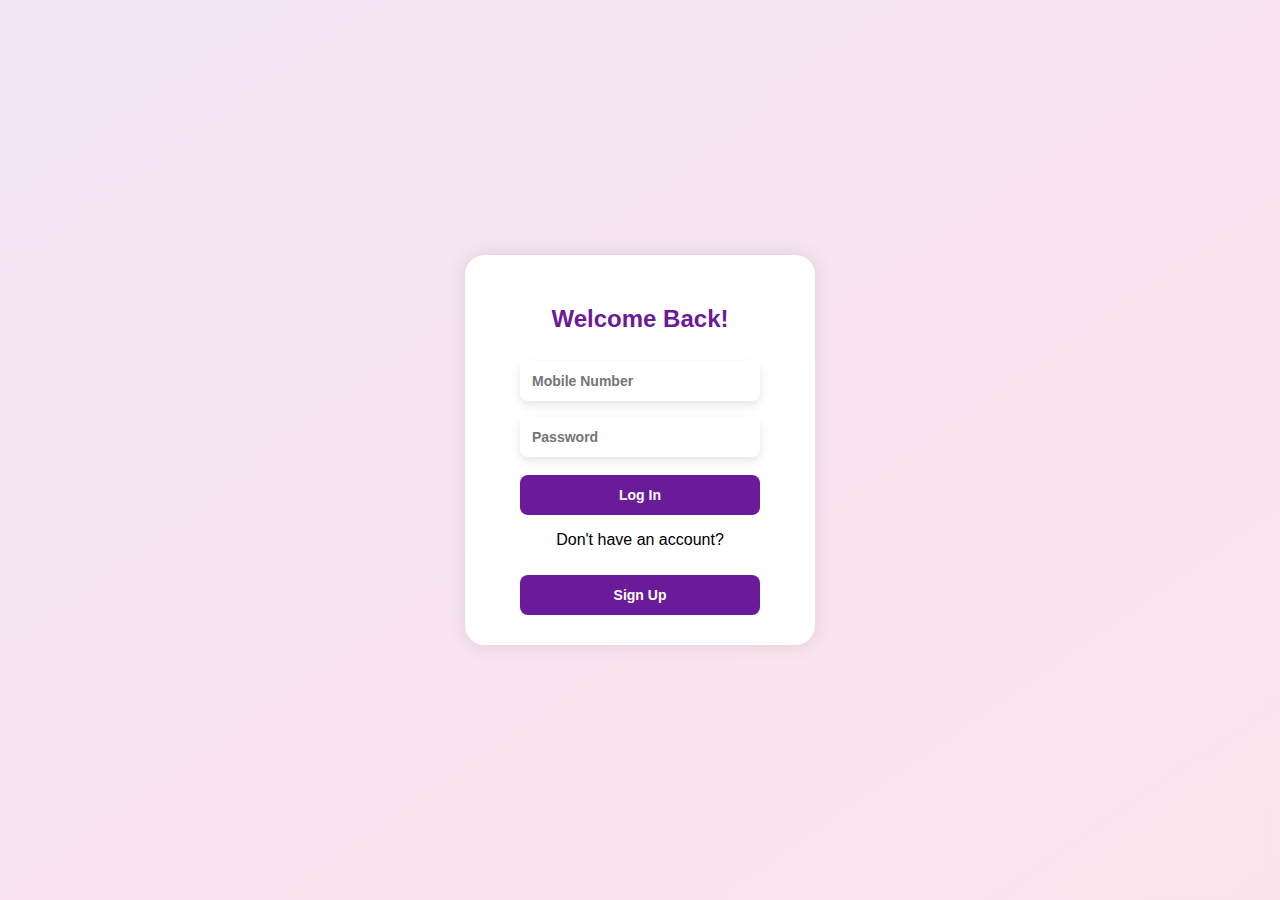
<file: index.html>
<!DOCTYPE html>
<html lang="en">
<head>
  <meta charset="UTF-8" />
  <meta name="viewport" content="width=device-width, initial-scale=1.0"/>
  <title>Login - Mobile Recharge</title>
  <link rel="stylesheet" href="style.css" />
  <script src="script.js" defer></script>
</head>
<body class="login-body">
  <div class="login-container">
    <h2>Welcome Back!</h2>

    <input type="text" id="loginMobile" placeholder="Mobile Number" />
    <input type="password" id="loginPassword" placeholder="Password" />

    <button class="small-btn" onclick="handleLogin(event)">Log In</button>

    <div class="login-actions">
      <p>Don't have an account?</p>
      <button class="small-btn" onclick="window.location.href='signup.html'">Sign Up</button>
    </div>
  </div>
    <div id="successToast" class="toast">Login successful! Redirecting...</div>
</body>
</html>
</file>
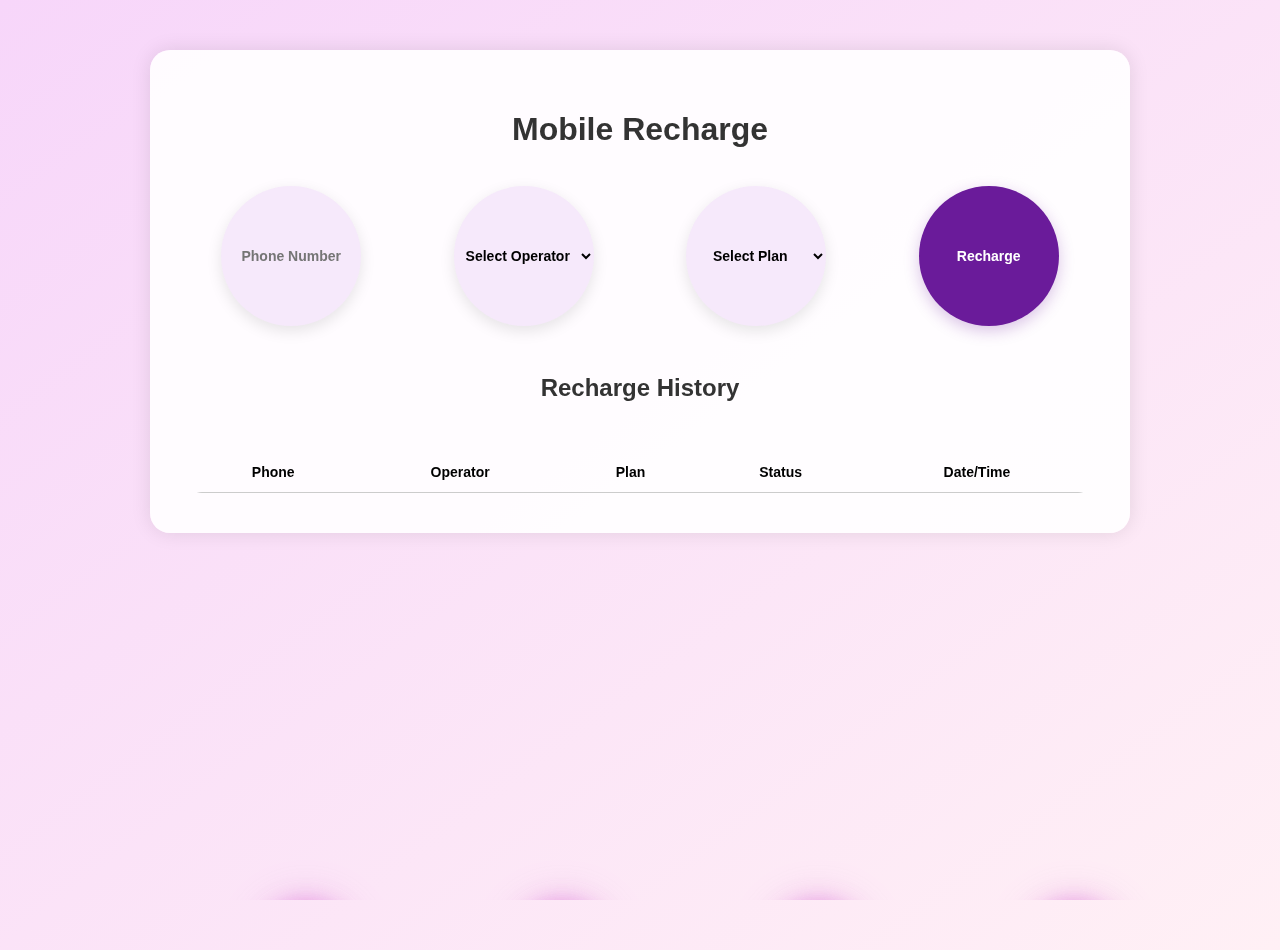
<file: home.html>
<!DOCTYPE html>
<html lang="en">
<head>
  <meta charset="UTF-8" />
  <meta name="viewport" content="width=device-width, initial-scale=1.0"/>
  <title>Mobile Recharge</title>
  <link rel="stylesheet" href="style.css" />
  <script src="script.js" defer></script>
</head>
<body>
  <div class="floating-bubbles">
    <div class="bubble"></div>
    <div class="bubble"></div>
    <div class="bubble"></div>
    <div class="bubble"></div>
  </div>

  <div class="container">
    <h1>Mobile Recharge</h1>

    <div class="form-grid">
      <input type="text" id="phone" placeholder="Phone Number" maxlength="10" />

      <select id="operator">
        <option value="">Select Operator</option>
        <option value="Jio">Jio</option>
        <option value="Airtel">Airtel</option>
        <option value="Vi">Vi</option>
        <option value="BSNL">BSNL</option>
      </select>

      <select id="plan">
        <option value="">Select Plan</option>
        <option value="₹199 - 28 Days">₹199 - 28 Days</option>
        <option value="₹399 - 56 Days">₹399 - 56 Days</option>
        <option value="₹599 - 84 Days">₹599 - 84 Days</option>
      </select>

      <button class="recharge-btn" onclick="recharge()">Recharge</button>
    </div>

    <h2>Recharge History</h2>

    <div class="history-scroll">
      <table id="historyTable">
        <thead>
          <tr>
            <th>Phone</th>
            <th>Operator</th>
            <th>Plan</th>
            <th>Status</th>
            <th>Date/Time</th>
          </tr>
        </thead>
        <tbody>
          <!-- History rows will be added here -->
        </tbody>
      </table>
    </div>
  </div>

  <!-- Sound file -->
  <audio id="clickSound" src="click.mp3" preload="auto"></audio>
</body>
</html>
</file>
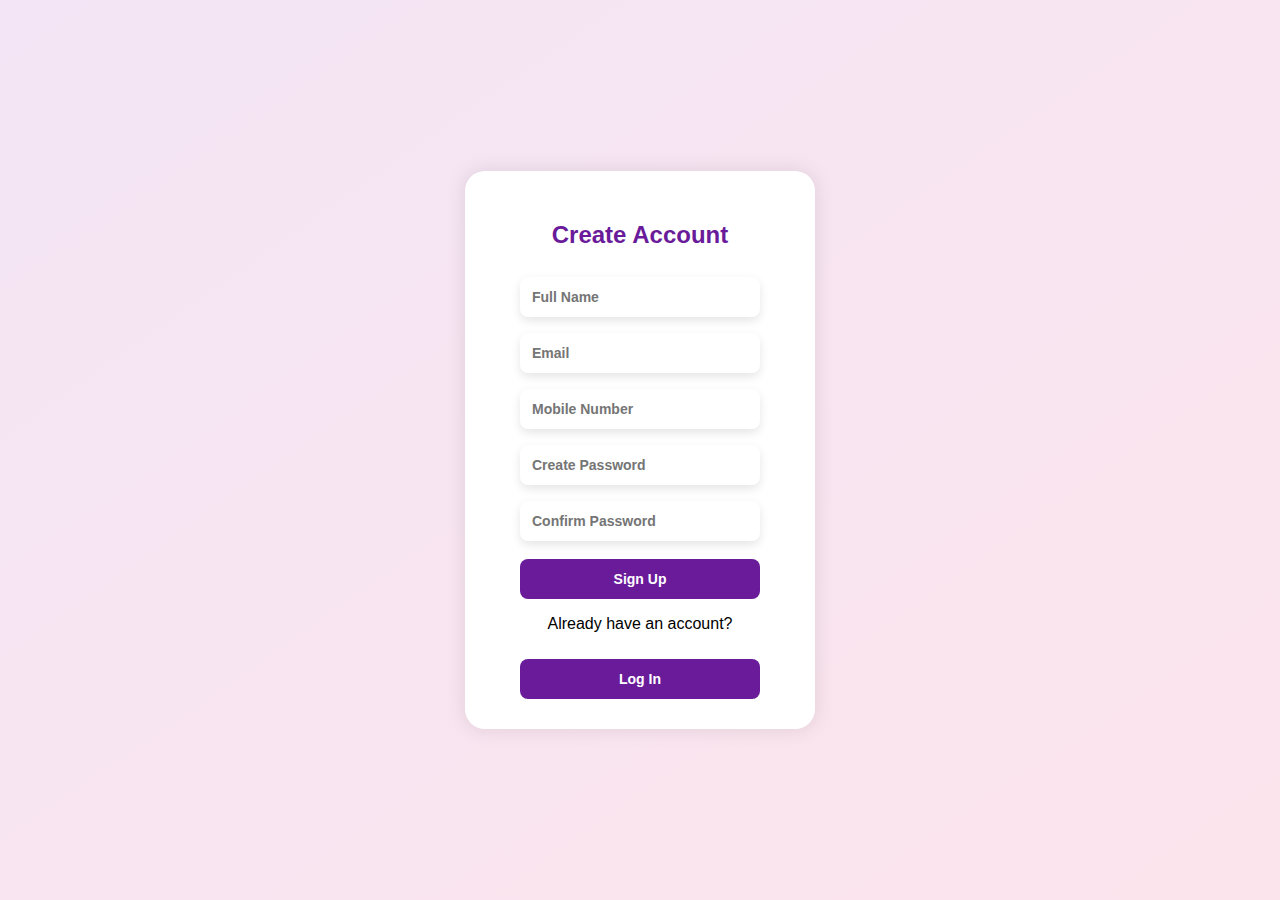
<file: signup.html>
<!DOCTYPE html>
<html lang="en">
<head>
  <meta charset="UTF-8" />
  <meta name="viewport" content="width=device-width, initial-scale=1.0"/>
  <title>Register - Mobile Recharge</title>
  <link rel="stylesheet" href="style.css" />
  <script src="script.js" defer></script>
</head>
<body class="login-body">
  <div class="login-container">
    <h2>Create Account</h2>

    <input type="text" id="fullName" placeholder="Full Name" />
    <input type="email" id="email" placeholder="Email" />
    <input type="text" id="registerMobile" placeholder="Mobile Number" />
    <input type="password" id="registerPassword" placeholder="Create Password" />
    <input type="password" id="confirmPassword" placeholder="Confirm Password" />

    <!-- ✅ Fixed function call -->
    <button class="small-btn" onclick="handleRegister(event)">Sign Up</button>

      <div class="login-actions">
    <p>Already have an account?</p>
    <button class="small-btn" onclick="window.location.href='index.html'">Log In</button>
  </div>
</div> <!-- 👈 make sure this closes the login-container -->

<!-- ✅ Toast Message -->
<div id="successToast" class="toast">Registration successful! Redirecting...</div>

</body>
</html>
</file>
<file: style.css>
/* Reset and Font */
body {
  margin: 0;
  padding: 0;
  font-family: "Segoe UI", sans-serif;
  background: linear-gradient(to bottom right, #f7d6fa, #fff0f5);
  min-height: 100vh;
  overflow-x: hidden;
}

/* LOGIN & SIGNUP PAGE */
.login-body {
  display: flex;
  align-items: center;
  justify-content: center;
  background: linear-gradient(to bottom right, #f3e5f5, #fce4ec);
  height: 100vh;
  padding: 20px;
  box-sizing: border-box;
}

.login-container {
  background: white;
  padding: 30px;
  border-radius: 20px;
  box-shadow: 0 0 20px rgba(0, 0, 0, 0.1);
  text-align: center;
  width: 100%;
  max-width: 350px;
  box-sizing: border-box;
}

.login-container h2 {
  margin-bottom: 20px;
  color: #6a1b9a;
}

input[type="text"],
input[type="email"],
input[type="password"] {
  border: none;
  outline: none;
  margin: 8px 0;
  font-size: 14px;
  font-weight: bold;
  border-radius: 8px;
  padding: 8px 12px;
  width: 100%;
  max-width: 240px;
  height: 40px;
  box-shadow: 0 4px 10px rgba(0, 0, 0, 0.1);
  box-sizing: border-box;
}

button.small-btn {
  background-color: #6a1b9a;
  color: white;
  cursor: pointer;
  transition: background-color 0.3s;
  padding: 10px 16px;
  width: 100%;
  max-width: 240px;
  font-size: 14px;
  font-weight: bold;
  border: none;
  border-radius: 8px;
  margin-top: 10px;
  height: 40px;
  box-sizing: border-box;
}

button.small-btn:hover {
  background-color: #4a0072;
}

.login-actions {
  margin-top: 15px;
}

/* MAIN HOME PAGE */
.container {
  max-width: 900px;
  margin: 50px auto;
  background: rgba(255, 255, 255, 0.9);
  border-radius: 20px;
  padding: 40px;
  box-shadow: 0 0 20px rgba(0, 0, 0, 0.1);
  text-align: center;
}

h1,
h2 {
  margin-bottom: 30px;
  color: #333;
  white-space: nowrap;
  overflow: hidden;
  text-overflow: ellipsis;
}

.form-grid {
  display: grid;
  grid-template-columns: repeat(auto-fit, minmax(140px, 1fr));
  gap: 30px;
  justify-items: center;
  align-items: center;
  margin-bottom: 40px;
}

.form-grid input,
.form-grid select {
  width: 140px;
  height: 140px;
  border-radius: 50%;
  background-color: #f6e9fb;
  text-align: center;
  font-size: 14px;
  font-weight: bold;
  border: none;
  outline: none;
  box-shadow: 0 5px 15px rgba(0, 0, 0, 0.1);
}

.recharge-btn {
  width: 140px;
  height: 140px;
  border-radius: 50%;
  background-color: #6a1b9a;
  color: white;
  cursor: pointer;
  font-size: 14px;
  font-weight: bold;
  display: flex;
  align-items: center;
  justify-content: center;
  padding: 0;
  line-height: 1;
  border: none;
  box-shadow: 0 5px 15px rgba(106, 27, 154, 0.25); /* subtle purple shadow */
  transition: transform 0.3s, box-shadow 0.3s;
}

.recharge-btn:hover {
  transform: scale(1.05);
  box-shadow: 0 8px 20px rgba(106, 27, 154, 0.4); /* slightly stronger shadow on hover */
}


/* Table */
table {
  width: 100%;
  border-collapse: collapse;
  margin-top: 20px;
  word-break: keep-all;
  table-layout: auto;
}

th,
td {
  padding: 12px;
  text-align: center;
  border-bottom: 1px solid #ccc;
  font-size: 14px;
  white-space: nowrap;
  text-overflow: ellipsis;
  overflow: hidden;
}

.success {
  color: green;
}

.failed {
  color: red;
}

/* Floating Bubbles (only shown in home.html) */
.floating-bubbles {
  position: fixed;
  top: 0;
  left: 0;
  width: 100%;
  height: 100%;
  z-index: -1;
  overflow: hidden;
}

.bubble {
  position: absolute;
  bottom: -100px;
  width: 100px;
  height: 100px;
  background: rgba(218, 112, 214, 0.4);
  border-radius: 50%;
  animation: floatUp 20s infinite ease-in;
  box-shadow: 0 0 20px rgba(218, 112, 214, 0.5), 0 0 40px rgba(218, 112, 214, 0.3);
}

.bubble:nth-child(1) { left: 20%; animation-delay: 0s; }
.bubble:nth-child(2) { left: 40%; animation-delay: 5s; }
.bubble:nth-child(3) { left: 60%; animation-delay: 10s; }
.bubble:nth-child(4) { left: 80%; animation-delay: 15s; }

@keyframes floatUp {
  0%   { transform: translateY(0) scale(1); opacity: 0.7; }
  50%  { opacity: 1; }
  100% { transform: translateY(-120vh) scale(1.2); opacity: 0; }
}

/* Scroll History */
.history-scroll {
  overflow-x: auto;
  -webkit-overflow-scrolling: touch;
  margin-top: 20px;
  border-radius: 12px;
}

#historyTable {
  min-width: 600px;
  white-space: nowrap;
  table-layout: auto;
}

/* Responsive Fix */
@media (max-width: 600px) {
  .form-grid {
    grid-template-columns: 1fr;
    gap: 20px;
  }

  .form-grid input,
  .form-grid select {
    width: 100px;
    height: 100px;
    font-size: 13px;
  }

  .recharge-btn {
    width: 100px;
    height: 100px;
    font-size: 13px;
  }

  th,
  td {
    font-size: 12px;
    padding: 8px;
  }

  .login-container {
    padding: 20px;
  }

  input[type="text"],
  input[type="email"],
  input[type="password"],
  button.small-btn {
    font-size: 13px;
    padding: 10px;
    max-width: 240px;
  }
}
/* Toast Style */
.toast {
  position: fixed;
  bottom: 30px;
  left: 50%;
  transform: translateX(-50%);
  background-color: rgba(106, 27, 154, 0.4); /* lavender-purple with 75% opacity */
  color: white;
  padding: 12px 24px;
  border-radius: 12px;
  box-shadow: 0 4px 12px rgba(0, 0, 0, 0.15);
  font-weight: bold;
  z-index: 1000;
  opacity: 0;
  transition: opacity 0.5s ease;
}



.toast.show {
  opacity: 1;
  transform: translateX(-50%) translateY(0);
}
</file>
